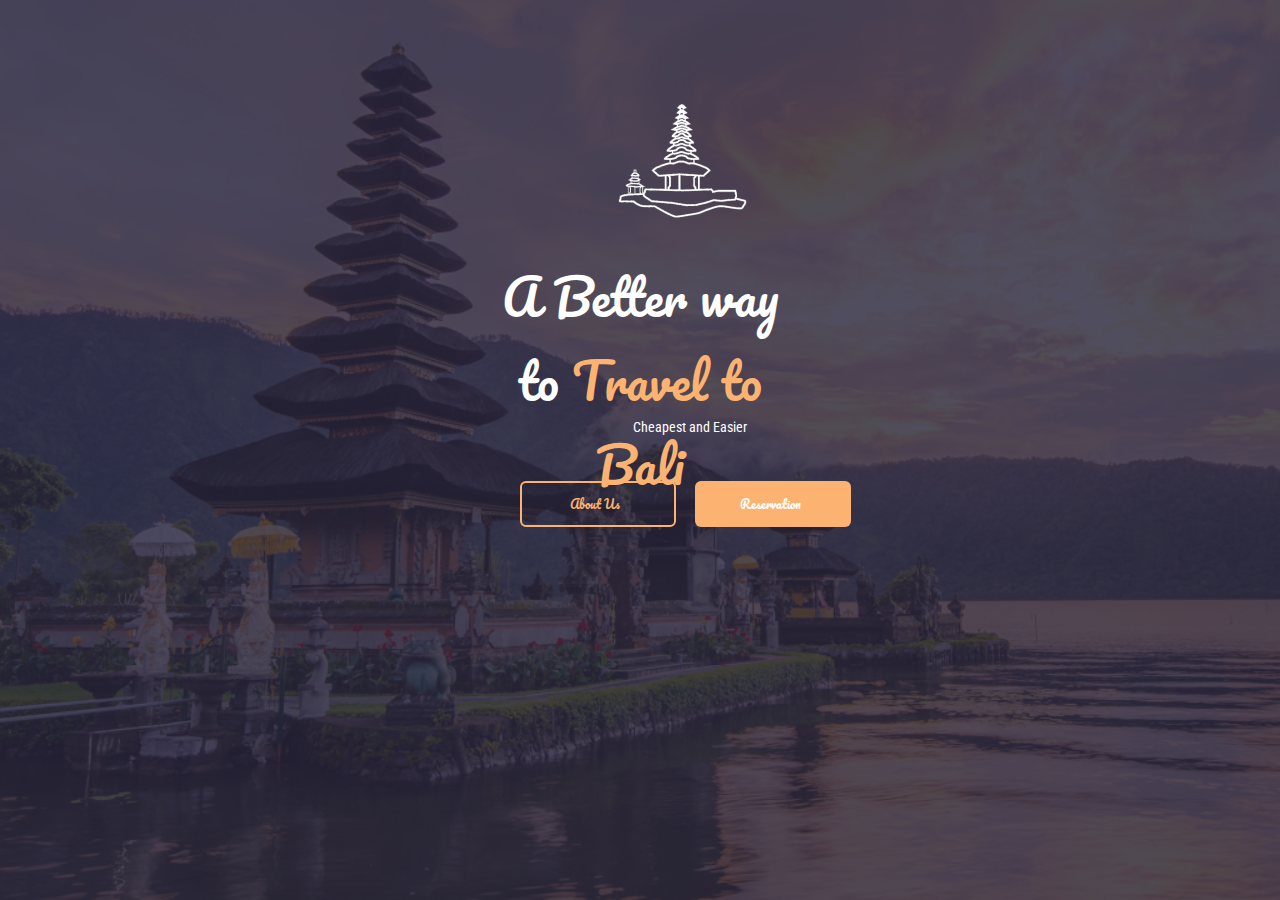
<file: index.html>
<!DOCTYPE html>
<html>
<head>
	<title>Arkademy-Bali-Travel</title>
	<link rel="stylesheet" href="style.css">
	<link href="https://fonts.googleapis.com/css?family=Pacifico&display=swap" 
	rel="stylesheet"> 
	<link href="https://fonts.googleapis.com/css?family=Roboto+Condensed&display=swap" rel="stylesheet"> 
</head>
<body>
	<section>
	  <div class="container">
	 	<div class="logo">
	 		<img src="assets/img/iconbali.png" alt="iconbali">
	 	</div>
	 	<div class="header">
	 		<h1>A Better way to <span>Travel to Bali</span></h1>
	 	</div>
	 	<div class="tagline">
	 		<p>Cheapest and Easier</p>
	 	</div>
	 	<div class="btnabout">
	 	<a class="nav-link" href="about.html">
	 		<input type="submit" name="submitabout" value="">
	 	</a>
	 	</div>
	 	<div class="textaboutbtn">
	 		<h1>About Us</h1>
	 	</div>
	 	<div class="btnreservasi">
	 	<a class="nav-link" href="reservasi.html">
	 		<input type="submit" name="submitreser" value="">
	 	</a>
	 	</div>
	 	<div class="textreservasibtn">
	 		<h1>Reservation</h1>
	 	</div>
	  </div>
	</section>
</body>
</html>
</file>
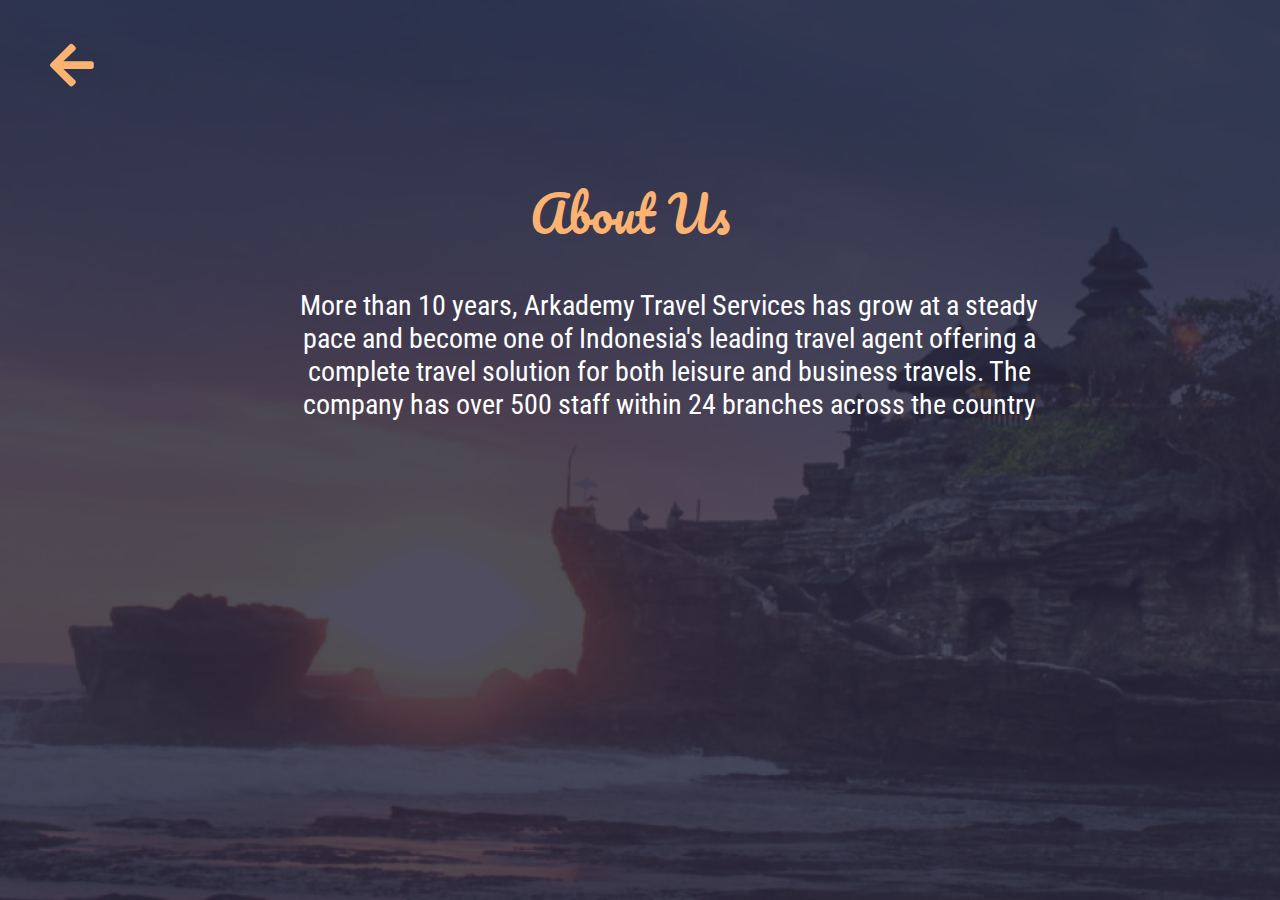
<file: about.html>
<!DOCTYPE html>
<html>
<head>
	<title>Arkademy-Bali-Travel About</title>
	<link rel="stylesheet" href="style.css">
	<link rel="stylesheet" href="assets/fontawesome-free/css/all.min.css">
	<link href="https://fonts.googleapis.com/css?family=Pacifico&display=swap" 
	rel="stylesheet">
	<link href="//db.onlinewebfonts.com/c/0b51833ff62e4af8acb5fd3e2bf59e97?family=SF+Pro+Display" rel="stylesheet" type="text/css"/>
	<link href="https://fonts.googleapis.com/css?family=Roboto+Condensed&display=swap" rel="stylesheet">  
</head>
<body>
	<section class="pageabout">
		<div class="container">
			<div class="nav-item">
				<a class="nav-link" href="index.html">
					<i class="fas fa-arrow-left"></i>
				</a>
			</div>
			<div class="textabout">
				<h1>About Us</h1>
			</div>
			<div class="textpenjelas">
				<h1>More than 10 years, Arkademy Travel Services has grow at a steady pace and become one of Indonesia's leading travel agent offering a complete travel solution for both leisure and business travels. The company has over 500 staff within 24 branches across the country</h1>
			</div>
		</div>
	</section>

</body>
</html>
</file>
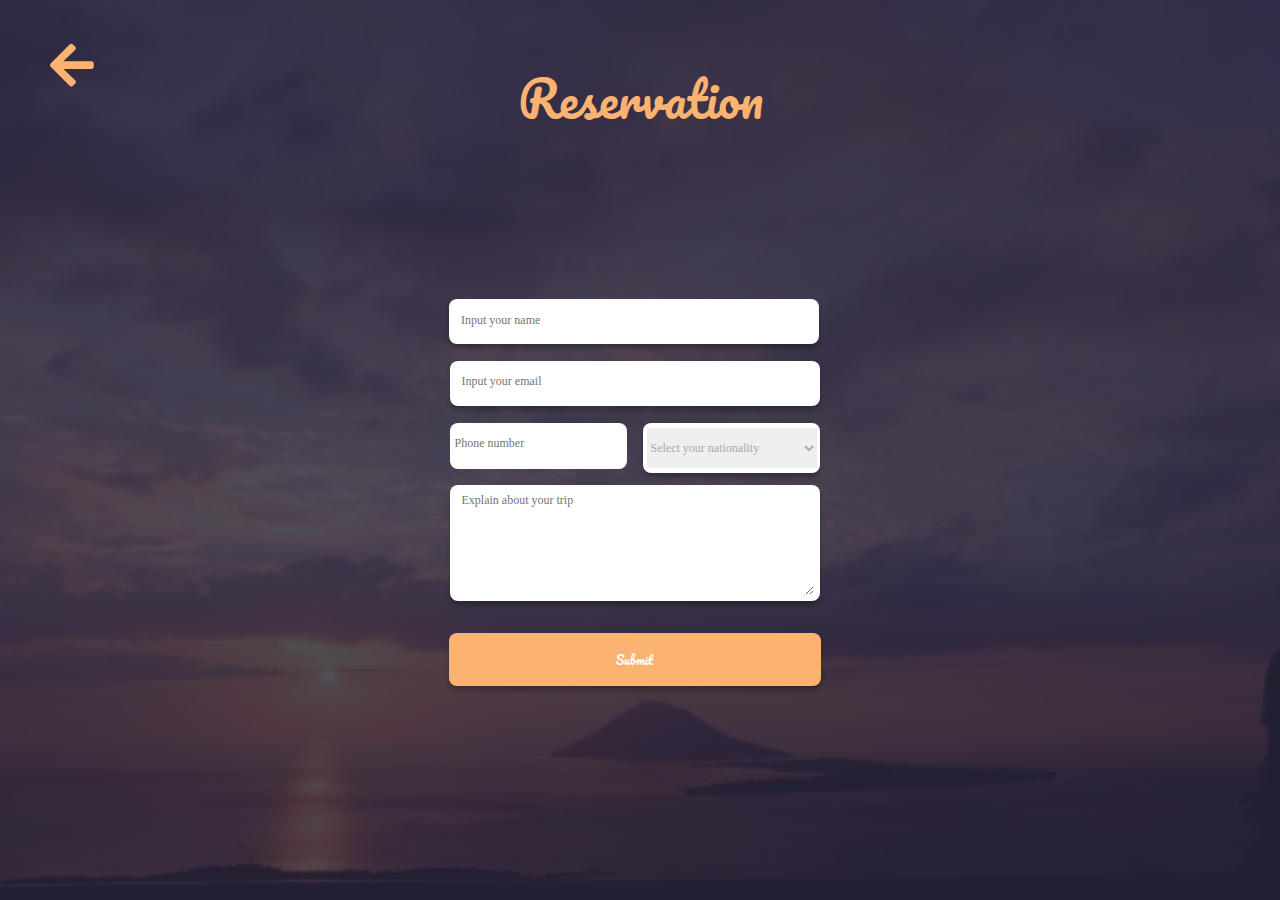
<file: reservasi.html>
<!DOCTYPE html>
<html>
<head>
	<title>Arkademy-Bali-Travel Reservasi</title>
	<link rel="stylesheet" href="style.css">
	<link rel="stylesheet" href="assets/fontawesome-free/css/all.min.css">
	<link href="https://fonts.googleapis.com/css?family=Pacifico&display=swap" 
	rel="stylesheet"> 
</head>
<body>
	<section class="pagereservasi">
		<div class="container">
			<div class="nav-item">
				<a class="nav-link" href="index.html">
					<i class="fas fa-arrow-left"></i>
				</a>
			</div>
			<div class="textreservasi">
				<h1>Reservation</h1>
			</div>
			<div class="layout">
				<div  class="inputname">
					<input type="text" name="name" placeholder="Input your name">
				</div>
				<div class="inputemail">
					<input type="text" name="email" placeholder="Input your email">
				</div>
				<div class="inputphone">
					<input class="inputphone" type="text" name="phone" placeholder="Phone number">
				</div>
				<div class="inputnegara">
					<select>
						<option value="">Select your nationality</option>
					</select>
				</div>
				<div class="inputabout">
					<textarea placeholder="Explain about your trip"></textarea>
				</div>
				<div class="resersubmit">
					<input type="submit" name="submit" value="Submit">
				</div>
			</div>
		</div>
	</section>

</body>
</html>
</file>
<file: style.css>
html{
  margin: 0;
  padding: 0;
  width: 100%;
  height: 100%
}
body{
  margin: 0;
  padding: 0;
  width: 100%;
  height: 100%;
}
section{
  height: 100%;
  width: 100%;
  background: url(assets/img/background.png);
  background-repeat: no-repeat;
  background-size: cover;
  display: block;
}
.pageabout{
  height: 100%;
  width: 100%;
  background: url(assets/img/bg1.png);
  background-repeat: no-repeat;
  background-size: cover;
  display: block;
}
.pagereservasi{
  height: 100%;
  width: 100%;
  background: url(assets/img/bg2.png);
  background-repeat: no-repeat;
  background-size: cover;
  display: block;
}
.container{
  height: 100%;
  width: 100%;
  background: rgba(42, 38, 61, 0.82);
}
.logo{
  position: absolute;
  width: 165px;
  height: 165px;
  left: 600px;
  top: 70px;
}
.header{
  position: absolute;
  left: 476px;
  right: 476px;
  top: 223px;
  bottom: 329px;
}
.header h1{
  font-family: Pacifico;
  font-style: normal;
  font-weight: normal;
  font-size: 48px;
  line-height: 84px;
  text-align: center;
  color: #FFFFFF
}
.header span{
  color: #FCB371;
}
.tagline{
  position: absolute;
  width: 200px;
  height: 16px;
  left: 590px;
  top: 405px;
}
.tagline p{
  font-family: Roboto Condensed;
  font-style: normal;
  font-weight: normal;
  font-size: 14px;
  line-height: 16px;
  text-align: center;
  color: #FFFFFF;
}
.btnabout{
  position: absolute;
  left: 520px;
  top: 481px;
}
.btnabout input{
  border: 2px solid #FCB371;
  box-sizing: border-box;
  border-radius: 6px;
  cursor: pointer;
  background-color: transparent;
  width: 156px;
  height: 46px;
}
.textaboutbtn{
  position: absolute;
  width: 50px;
  height: 21px;
  left: 570px;
  top: 485px;
}
.textaboutbtn h1{
  font-family: Pacifico;
  font-style: normal;
  font-weight: normal;
  font-size: 12px;
  line-height: 21px;
  color: #FCB371;
  display: flex;
  align-items: center;
  text-align: center;
}
.btnreservasi{
  position: absolute;
  width: 156px;
  height: 46px;
  left: 695px;
  top: 481px;
}
.btnreservasi input{
  background: #FCB371;
  border-radius: 6px;
  width: 156px;
  height: 46px;
  border: none;
  cursor: pointer;
}
.textreservasibtn{
  position: absolute;
  width: 61px;
  height: 21px;
  left: 740px;
  top: 485px;
}
.textreservasibtn h1{
  font-family: Pacifico;
  font-style: normal;
  font-weight: normal;
  font-size: 12px;
  line-height: 21px;
  color: #FFFFFF;
  display: flex;
  align-items: center;
  text-align: center;
}
.nav-item{
  position: absolute;
  left: 50px;
  top: 40px;
}
.nav-item i{
  box-sizing: border-box;
  width: 50%;
  height: 100%;
  size: 100%;
  color: #FCB371;
  font-size: 50px;
}
.textabout{
  position: absolute;
  left: 520px;
  right: 541px;
  top: 140px;
  bottom: 465px;
}
.textabout h1{
  font-family: Pacifico;
  font-style: normal;
  font-weight: normal;
  font-size: 48px;
  line-height: 84px;
  text-align: center;
  color: #FCB371;
}
.textpenjelas{
  position: absolute;
  width: 768px;
  height: 190px;
  left: 285px;
  top: 270px;
}
.textpenjelas h1{
  font-family: SF Pro Display, Roboto Condensed ;
  font-style: normal;
  font-weight: normal;
  font-size: 28px;
  line-height: 33px;
  text-align: center;
  color: #FFFFFF;
}
.textreservasi{
  position: absolute;
  left: 518px;
  right: 519px;
  top: 25px;
  bottom: 578px;
}
.textreservasi h1{
  font-family: Pacifico;
  font-style: normal;
  font-weight: normal;
  font-size: 48px;
  line-height: 84px;
  text-align: center;
  color: #FCB371;
}
.layout{
  display: flex;
  flex-direction: row;
  padding: 16px;
}
.inputname{
  position: absolute;
  width: 370px;
  height: 45px;
  left: calc(50% - 382px/2);
  top: calc(50% - 46px/2 - 128px);
  background: #FFFFFF;
  box-shadow: 0px 4px 4px rgba(0, 0, 0, 0.25);
  border-radius: 8px;
}
.inputname input{
  position: absolute;
  width: 330px;
  height: 35px;
  left: 10px;
  top: 3px;
  font-family: SF Pro Display;
  font-style: normal;
  font-weight: normal;
  font-size: 12px;
  line-height: 14px;
  display: flex;
  align-items: center;
  color: #A9A9A9;
  border: none;
}
.inputemail{
  position: absolute;
  width: 370px;
  height: 45px;
  left: calc(50% - 382px/2 + 0.5px);
  top: calc(50% - 46px/2 - 66px);
  background: #FFFFFF;
  box-shadow: 0px 4px 4px rgba(0, 0, 0, 0.25);
  border-radius: 8px;
}
.inputemail input{
  position: absolute;
  width: 330px;
  height: 35px;
  left: 10px;
  top: 2px;
  font-family: SF Pro Display;
  font-style: normal;
  font-weight: normal;
  font-size: 12px;
  line-height: 14px;
  display: flex;
  align-items: center;
  color: #A9A9A9;
  border: none;
}
.inputphone{
  position: absolute;
  width: 177px;
  height: 46px;
  left: calc(50% - 177px/2 - 102px);
  top: calc(50% - 46px/2 - 4px);
  background: #FFFFFF;
  border-radius: 8px;
}
.inputphone input{
  position: absolute;
  width: 165px;
  height: 35px;
  left: 3px;
  top: 2px;
  font-family: SF Pro Display;
  font-style: normal;
  font-weight: normal;
  font-size: 12px;
  line-height: 14px;
  display: flex;
  align-items: center;
  color: #A9A9A9;
  border: none;
}
.inputnegara{
  position: absolute;
  width: 177px;
  height: 50px;
  left: calc(50% - 189px/2 + 97px);
  top: calc(50% - 46px/2 - 4px);
  background: #FFFFFF;
  box-shadow: 0px 4px 4px rgba(0, 0, 0, 0.25);
  border-radius: 8px;
}
.inputnegara select{
  position: absolute;
  width: 170px;
  height: 40px;
  left: 4px;
  top: 5px;
  font-family: SF Pro Display;
  font-style: normal;
  font-weight: normal;
  font-size: 12px;
  line-height: 14px;
  display: flex;
  align-items: center;
  color: #A9A9A9;
  cursor: pointer;
  border: none;
}
.inputabout{
  position: absolute;
  width: 370px;
  height: 116px;
  left: calc(50% - 382px/2 + 0.5px);
  top: calc(50% - 116px/2 + 93px);
  background: #FFFFFF;
  box-shadow: 0px 4px 4px rgba(0, 0, 0, 0.25);
  border-radius: 8px;
}
.inputabout textarea{
  position: absolute;
  width: 350px;
  height: 100px;
  left: 10px;
  top: 6px;
  font-family: SF Pro Display;
  font-style: normal;
  font-weight: normal;
  font-size: 12px;
  line-height: 14px;
  display: flex;
  align-items: center;
  color: #A9A9A9;
  border: none;
}
.resersubmit{
  position: absolute;
  width: 372px;
  height: 53px;
  left: calc(50% - 383px/2 + 0.5px);
  top: calc(50% - 53px/2 + 209.5px);
  border: none;
  background: #FCB371;
  box-shadow: 0px 4px 4px rgba(0, 0, 0, 0.25);
  border-radius: 8px;
  cursor: pointer;  
}
.resersubmit input{
  position: absolute;
  width: 370px;
  height: 53px;
  border: none;
  font-family: Pacifico;
  font-style: normal;
  font-weight: normal;
  font-size: 12px;
  line-height: 21px;
  align-items: center;
  text-align: center;
  color: #FFFFFF;
  background: transparent;
  cursor: pointer;
}
</file>
